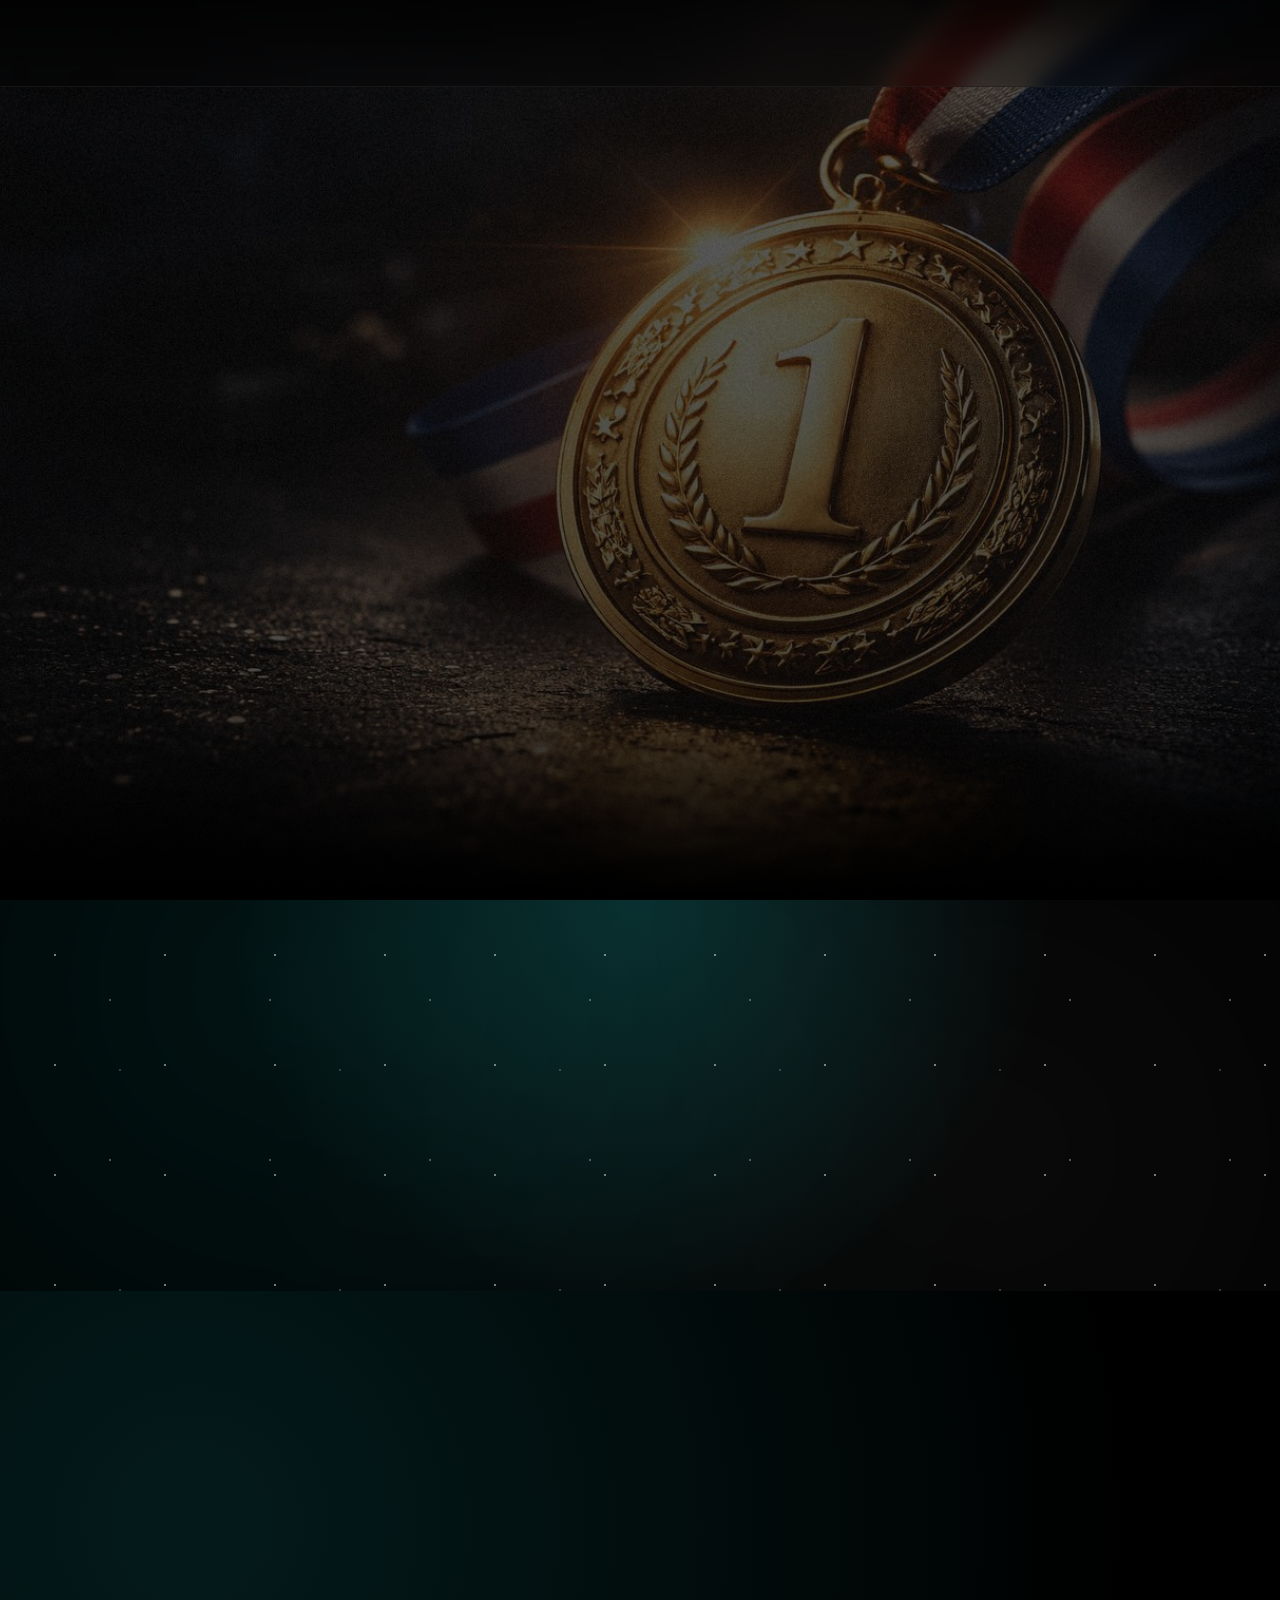
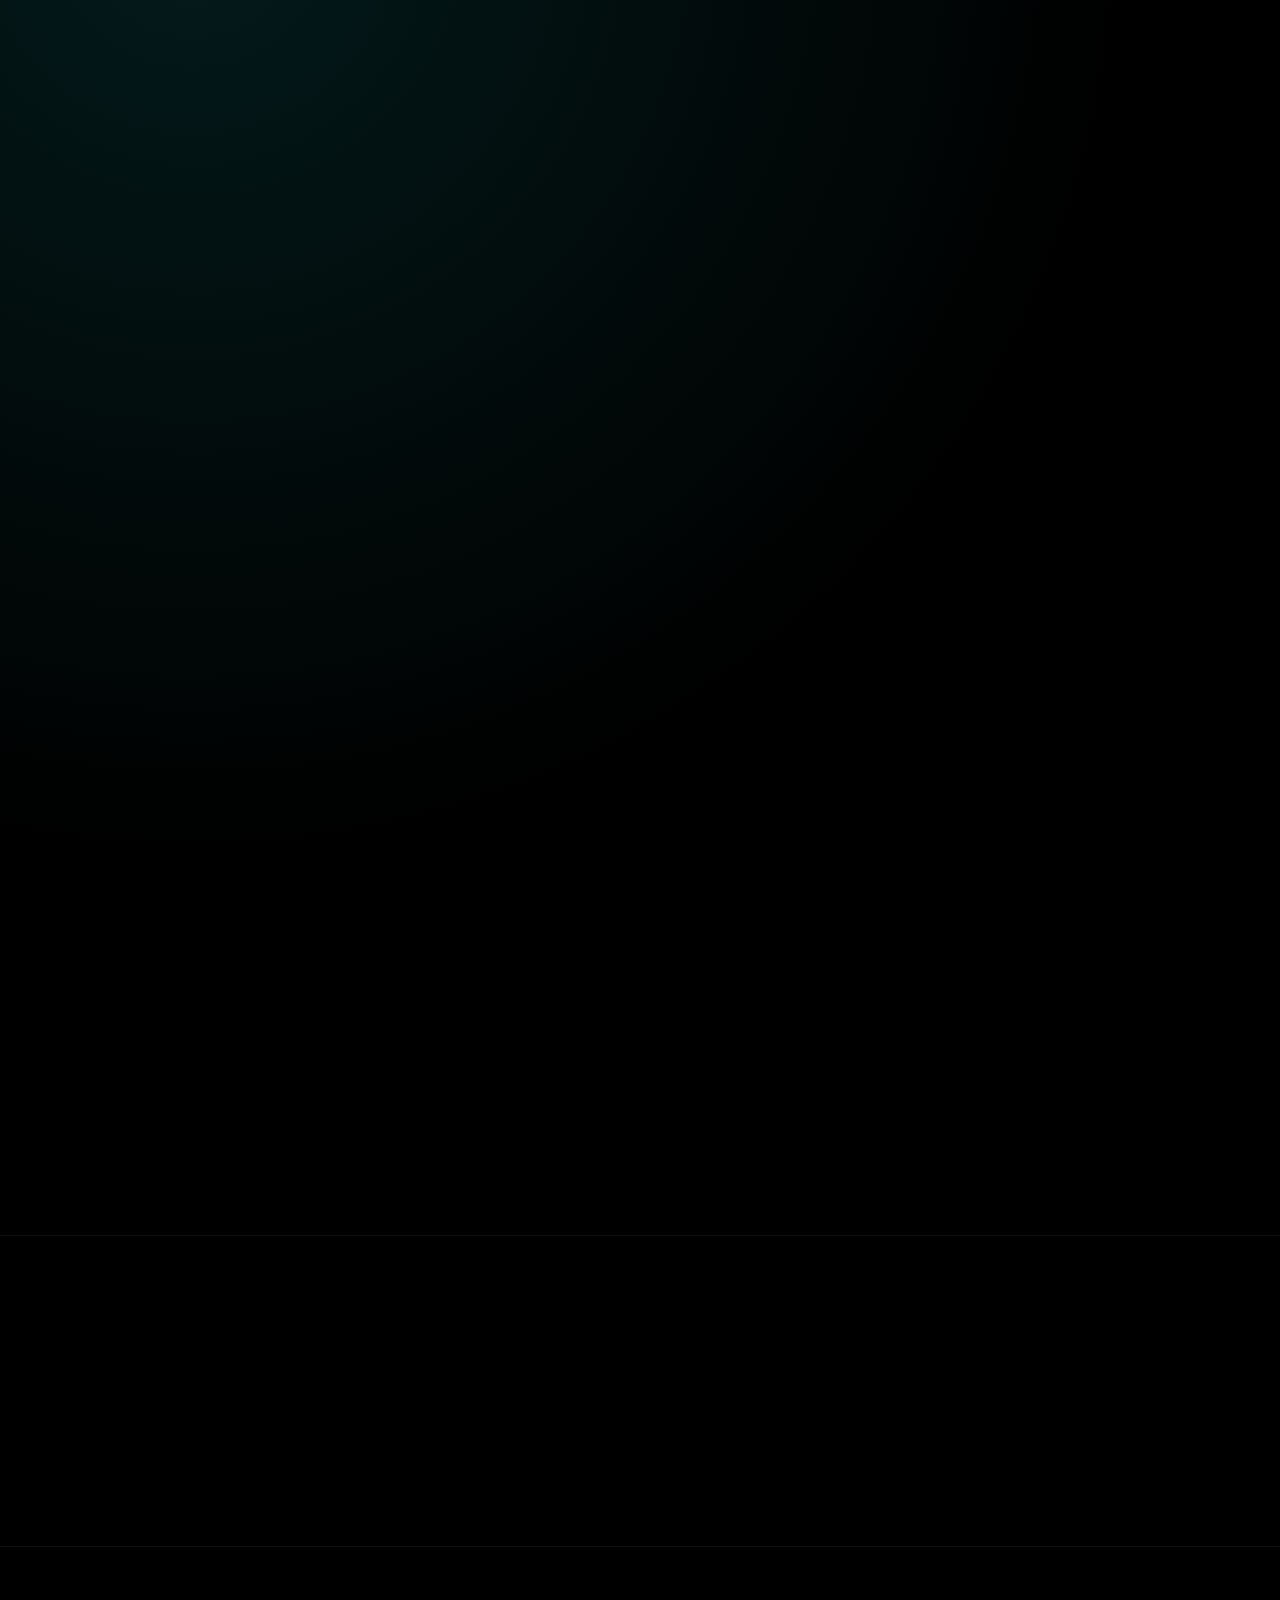
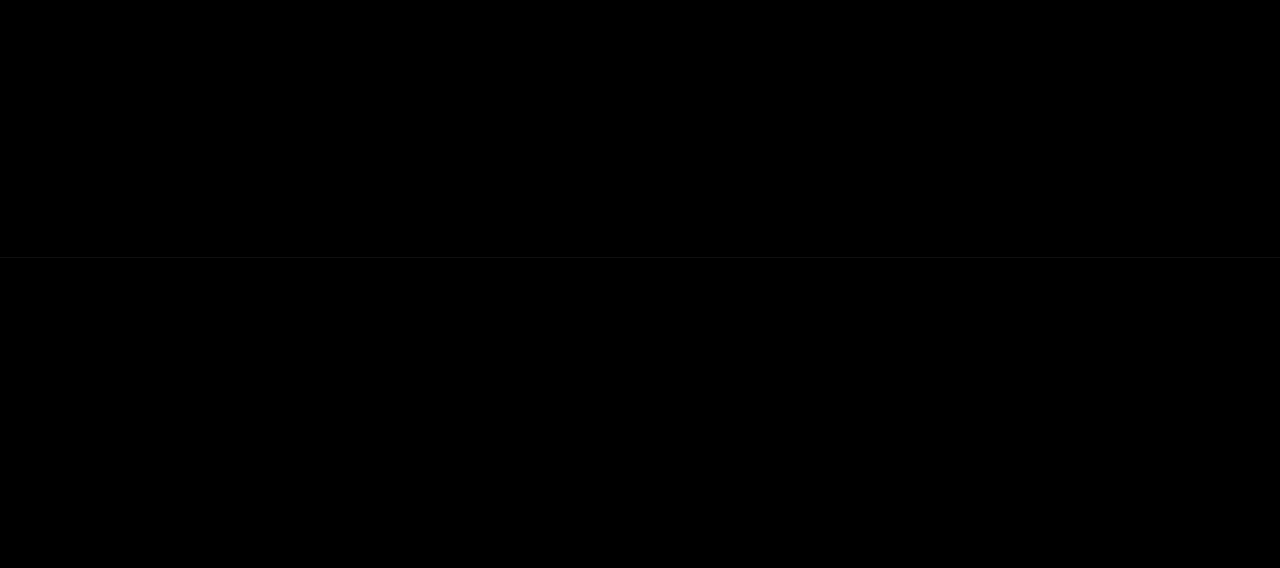
<file: index_fixed.html>
<!DOCTYPE html>
<html lang="ru">
<head>
  <meta charset="UTF-8" />
  <meta name="viewport" content="width=device-width, initial-scale=1.0"/>
  <title>PROMEDALI63</title>

  <link rel="preconnect" href="https://fonts.googleapis.com">
  <link rel="preconnect" href="https://fonts.gstatic.com" crossorigin>
  <link href="https://fonts.googleapis.com/css2?family=Inter:wght@400;600;700;800;900&family=Montserrat:wght@600;700;800;900&display=swap" rel="stylesheet">

  <link rel="stylesheet" href="css/styles.css">
</head>
<body>

<header class="header" id="header">
  <a class="brand reveal reveal-left" href="#top" aria-label="PROMEDALI63">
    <span class="brand-text">PROMEDALI63</span>
    <img class="brand-logo" src="assets/logo.png" alt="Логотип PROMEDALI63">
  </a>

  <nav class="nav reveal reveal-right" aria-label="Главное меню">
    <a href="#about">О нас</a>
    <a href="#advantages">Преимущества</a>
    <a href="#catalog">Каталог</a>
    <a href="#delivery">Доставка</a>
    <a href="#contacts">Контакты</a>
  </nav>
</header>

<section class="hero" id="top">
  <div class="hero-content">
    <h1 class="hero-title reveal reveal-up">PROMEDALI63</h1>
    <p class="hero-subtitle reveal reveal-up" data-delay="150">
      Компания по производству и поставке качественных медалей
    </p>
    <a href="#about" class="btn btn-turquoise reveal reveal-up" data-delay="300">
      Рассчитать стоимость
    </a>
  </div>
</section>

<section class="cta-slide" id="about">
  <div class="wrap">
    <h2 class="cta-title reveal reveal-up">Создай свою индивидуальную медаль</h2>
    <p class="cta-subtitle reveal reveal-up" data-delay="150">
      По твоему дизайну — от идеи до готового изделия
    </p>
  </div>
</section>

<section class="modern-advantages">
  <section class="advantages" id="advantages">

    <div class="advantages-left">
      <h2 class="reveal reveal-left">
        Почему стоит выбрать<br>
        индивидуальные медали
      </h2>

      <p class="advantages-note reveal reveal-left" data-delay="120">
        5 причин, почему индивидуальный дизайн работает сильнее, чем “типовое” решение.
      </p>

      <div class="arrow reveal reveal-left" data-delay="180"></div>
    </div>

    <div class="advantages-right">
      <div class="adv-item reveal reveal-right" data-delay="100">
        <div class="adv-badge">01</div>
        <div class="adv-body">
          <h3>Уникальность и идентичность</h3>
          <p>Медаль, разработанная специально для вашего мероприятия, становится мощным символом идеи, ценностей и стиля.</p>
        </div>
      </div>

      <div class="adv-item reveal reveal-right" data-delay="200">
        <div class="adv-badge">02</div>
        <div class="adv-body">
          <h3>Память о событии</h3>
          <p>Индивидуальная награда повышает значимость достижения и превращает награждение в незабываемый момент.</p>
        </div>
      </div>

      <div class="adv-item reveal reveal-right" data-delay="300">
        <div class="adv-badge">03</div>
        <div class="adv-body">
          <h3>Признание и уважение</h3>
          <p>Это способ показать, что усилия и талант замечены и ценятся организаторами и обществом.</p>
        </div>
      </div>

      <div class="adv-item reveal reveal-right" data-delay="400">
        <div class="adv-badge">04</div>
        <div class="adv-body">
          <h3>Престиж мероприятия</h3>
          <p>Качественные и красивые медали повышают статус мероприятия и помогают привлекать больше участников.</p>
        </div>
      </div>

      <div class="adv-item reveal reveal-right" data-delay="500">
        <div class="adv-badge">05</div>
        <div class="adv-body">
          <h3>Персонализация</h3>
          <p>Имя, дата, название, фирменные символы делают медаль уникальной и более значимой.</p>
        </div>
      </div>
    </div>

  </section>

  <!-- OFFERS -->
  <section class="offers" id="offers">
    <div class="wrap offers-wrap">
      <div class="offers-left">
        <h2 class="offers-title reveal reveal-left">Мы предлагаем</h2>
        <p class="offers-lead reveal reveal-left" data-delay="120">
          Сервис под ключ — от идеи и 3D-макета до производства и доставки.
        </p>
      </div>

      <div class="offers-grid">
        <article class="offer-card reveal reveal-right" data-delay="80">
          <div class="offer-icon" aria-hidden="true">✦</div>
          <h3>Полная свобода дизайна</h3>
          <p>Изготовим медали по вашему эскизу или нашему дизайну. Любые цвета, форма, ленты, гравировка. Создаём уникальные медали с вашим логотипом.</p>
        </article>

        <article class="offer-card reveal reveal-right" data-delay="160">
          <div class="offer-icon" aria-hidden="true">⟡</div>
          <h3>Гибкость и индивидуальный подход</h3>
          <p>Выполняем заказы любого объема — от 100 участников до массовых мероприятий.</p>
        </article>

        <article class="offer-card reveal reveal-right" data-delay="240">
          <div class="offer-icon" aria-hidden="true">◎</div>
          <h3>Конкурентные цены</h3>
          <p>Работа без посредников позволяет формировать привлекательную стоимость.</p>
        </article>

        <article class="offer-card reveal reveal-right" data-delay="320">
          <div class="offer-icon" aria-hidden="true">⚡</div>
          <h3>Скорость и надежность</h3>
          <p>Строго соблюдаем сроки изготовления. Пропустить награждение из-за задержки — недопустимо.</p>
        </article>

        <article class="offer-card offer-card-wide reveal reveal-right" data-delay="400">
          <div class="offer-icon" aria-hidden="true">✓</div>
          <h3>Легальность и документы</h3>
          <p>Работаем официально по договору. Предоставляем договор, счет и спецификацию. Оплата по безналичному расчету на расчетный счет ИП.</p>
        </article>
      </div>
    </div>
  </section>


</section>

<section id="catalog" class="plain">
  <div class="wrap">
    <h2 class="reveal reveal-left">Каталог</h2>
    <p class="reveal reveal-right" data-delay="150">Позже сделаем отдельную страницу или блок на этой странице.</p>
  </div>
</section>

<section id="delivery" class="plain white">
  <div class="wrap">
    <h2 class="reveal reveal-left">Доставка</h2>
    <p class="reveal reveal-right" data-delay="150">Добавим варианты доставки и сроки.</p>
  </div>
</section>

<section id="contacts" class="plain">
  <div class="wrap">
    <h2 class="reveal reveal-left">Контакты</h2>
    <p class="reveal reveal-right" data-delay="150">Телефон / WhatsApp / Telegram — добавим.</p>
  </div>
</section>

<script src="js/scripts.js"></script>
</body>
</html>
</file>
<file: css/styles.css>
:root{
  --bg:#000;
  --text:#f5f7fb;
  --muted:rgba(245,247,251,.72);
  --line:rgba(255,255,255,.14);
  --glass:rgba(18,24,24,.58);
  --glass2:rgba(18,24,24,.40);
  --stroke:rgba(255,255,255,.10);
  --accent:#1abdbd;
  --accent2:#0e7f7f;
  --shadow: 0 18px 60px rgba(0,0,0,.55);
  --radius:22px;
}

*{box-sizing:border-box}
html,body{margin:0;padding:0}
body{
  font-family:Inter, system-ui, -apple-system, Segoe UI, Roboto, Arial, sans-serif;
  background: var(--bg);
  color: var(--text);
  overflow-x:hidden;
}

.wrap{max-width:1200px;margin:0 auto;padding:0 44px}
@media (max-width: 860px){
  .wrap{padding:0 18px}
}

a{color:inherit;text-decoration:none}
img{max-width:100%;display:block}

/* ===== Header ===== */
.header{
  position:fixed; top:0; left:0; right:0;
  z-index:1000;
  display:flex; align-items:center; justify-content:space-between;
  padding:16px 44px;
  background: linear-gradient(180deg, rgba(0,0,0,.72), rgba(0,0,0,.22));
  backdrop-filter: blur(10px);
  border-bottom:1px solid rgba(255,255,255,.08);
}
@media (max-width: 860px){
  .header{padding:14px 18px}
}

.brand{display:flex; align-items:center; gap:10px}
.brand-text{font-weight:900; letter-spacing:.6px; font-size:22px}
.brand-logo{width:54px;height:54px; object-fit:contain}

.nav{display:flex; gap:18px; font-weight:700; font-size:18px}
.nav a{
  opacity:.9;
  padding:8px 10px;
  border-radius:12px;
  transition: .25s ease;
}
.nav a:hover{
  opacity:1;
  background: rgba(255,255,255,.06);
  transform: translateY(-1px);
}
@media (max-width: 980px){
  .nav{gap:10px;font-size:16px; flex-wrap:wrap; justify-content:flex-end}
}

/* ===== Reveal (no-js fallback) ===== */
.no-js .reveal{opacity:1; transform:none !important}
.reveal{
  opacity:0;
  transform: translateY(14px);
  transition: opacity .7s ease, transform .8s cubic-bezier(.2,.8,.2,1);
  will-change: opacity, transform;
}
.reveal-left{transform: translateX(-18px)}
.reveal-right{transform: translateX(18px)}
.reveal-up{transform: translateY(18px)}
.reveal.is-visible, .reveal.active, .reveal.visible{
  opacity:1;
  transform:none;
}

/* ===== Buttons ===== */
.btn{
  display:inline-flex; align-items:center; justify-content:center;
  padding:12px 18px;
  border-radius:14px;
  font-weight:800;
  letter-spacing:.2px;
  border:1px solid rgba(255,255,255,.12);
  transition:.25s ease;
}
.btn-turquoise{
  background: linear-gradient(135deg, rgba(26,188,189,1), rgba(18,140,140,1));
  box-shadow: 0 16px 45px rgba(26,188,189,.25);
}
.btn:hover{transform: translateY(-1px); filter:brightness(1.02)}

/* ===== HERO ===== */
.hero{
  min-height: 100vh;
  padding-top: 92px;
  display:flex; align-items:center; justify-content:center;
  text-align:center;
  position:relative;
  overflow:hidden;

  background:
    linear-gradient(rgba(0,0,0,.62), rgba(0,0,0,.70)),
    url("../assets/medal-hero.jpg") center/cover no-repeat;
}
.hero::after{
  content:"";
  position:absolute; left:0; right:0; bottom:-1px; height:200px;
  background: linear-gradient(180deg, rgba(0,0,0,0), rgba(0,0,0,1));
  pointer-events:none;
}
.hero-content{max-width:880px; padding:0 18px}
.hero-title{
  margin:0;
  font-size: clamp(52px, 8vw, 94px);
  letter-spacing: .8px;
  font-weight: 900;
  text-shadow: 0 24px 80px rgba(0,0,0,.75);
}
.hero-subtitle{
  margin:10px 0 22px;
  font-size: clamp(16px, 2vw, 20px);
  color: rgba(255,255,255,.86);
  text-shadow: 0 10px 34px rgba(0,0,0,.55);
}

/* ===== CTA SLIDE: stars + smooth transition ===== */
.cta-slide{
  position:relative;
  padding: 140px 0 130px;
  text-align:center;
  overflow:hidden;

  background:
    radial-gradient(circle at 50% 0%, rgba(26,188,189,.20), transparent 55%),
    linear-gradient(180deg, #000 0%, #000 55%, rgba(0,0,0,1) 100%);
}
.cta-slide::before{
  /* звёзды (несколько слоёв) */
  content:"";
  position:absolute; inset:0;
  background:
    radial-gradient(circle, rgba(255,255,255,.85) 1px, transparent 1.5px) 0 0/110px 110px,
    radial-gradient(circle, rgba(255,255,255,.55) 1px, transparent 1.5px) 30px 20px/160px 160px,
    radial-gradient(circle, rgba(255,255,255,.35) 1px, transparent 1.5px) 10px 60px/220px 220px;
  opacity:.55;
  pointer-events:none;
}
.cta-slide::after{
  /* “дымка”/свет */
  content:"";
  position:absolute; inset:-20%;
  background:
    radial-gradient(circle at 30% 30%, rgba(26,188,189,.16), transparent 55%),
    radial-gradient(circle at 70% 60%, rgba(255,255,255,.06), transparent 58%);
  filter: blur(10px);
  opacity:.65;
  pointer-events:none;
}
.cta-slide .wrap{position:relative; z-index:1}
.cta-title{
  margin:0;
  font-size: clamp(30px, 4.4vw, 54px);
  font-weight: 900;
  letter-spacing: .2px;
}
.cta-subtitle{
  margin:14px auto 0;
  max-width: 760px;
  font-size: clamp(12px, 1.6vw, 18px);
  color: rgba(255,255,255,.80);
}
.cta-title::after{
  content:"";
  display:block;
  width:120px;
  height:3px;
  margin:18px auto 0;
  background: var(--accent);
  border-radius: 4px;
  box-shadow: 0 10px 30px rgba(26,188,189,.28);
}

/* ===== Common arrow ===== */
.arrow{
  margin-top: 18px;
  width: 140px;
  height: 2px;
  background: rgba(255,255,255,.14);
  position: relative;
}
.arrow::after{
  content:"";
  position:absolute;
  right:-12px;
  top:50%;
  transform: translateY(-50%);
  border-left: 12px solid rgba(255,255,255,.18);
  border-top: 7px solid transparent;
  border-bottom: 7px solid transparent;
}

/* ===== ADVANTAGES (your modern block) ===== */
.modern-advantages{
  position:relative;
  padding: 110px 0 90px;
  background:
    radial-gradient(circle at 15% 15%, rgba(26,188,189,.14), transparent 55%),
    linear-gradient(180deg, #000 0%, rgba(0,0,0,1) 35%, rgba(0,0,0,1) 100%);
}
.advantages{
  max-width:1200px;
  margin:0 auto;
  padding: 0 44px;
  display:flex;
  gap:60px;
}
@media (max-width: 980px){
  .advantages{flex-direction:column; gap:28px; padding:0 18px}
}
.advantages-left{width:40%; position:relative}
@media (max-width: 980px){.advantages-left{width:100%}}
.advantages-left h2{
  margin:0;
  font-size: clamp(34px, 4vw, 52px);
  font-weight: 900;
}
.advantages-note{
  margin:14px 0 0;
  color: rgba(255,255,255,.70);
  max-width: 420px;
  line-height: 1.55;
}
.advantages-right{width:60%; display:flex; flex-direction:column; gap:16px}
@media (max-width: 980px){.advantages-right{width:100%}}

.adv-item{
  display:flex; gap:14px; align-items:flex-start;
  padding:18px 18px;
  border-radius: var(--radius);
  background: linear-gradient(180deg, rgba(255,255,255,.06), rgba(255,255,255,.03));
  border:1px solid rgba(255,255,255,.10);
  box-shadow: var(--shadow);
  transition: .25s ease;
}
.adv-item:hover{
  transform: translateY(-2px);
  border-color: rgba(26,188,189,.28);
  box-shadow: 0 26px 80px rgba(0,0,0,.60);
}
.adv-badge{
  min-width:42px; height:42px;
  display:flex; align-items:center; justify-content:center;
  border-radius: 14px;
  background: rgba(26,188,189,.10);
  border:1px solid rgba(26,188,189,.25);
  color: rgba(255,255,255,.92);
  font-weight: 800;
}
.adv-body h3{margin:0 0 6px; font-size:18px; font-weight:900}
.adv-body p{margin:0; color: rgba(255,255,255,.75); line-height:1.55}

/* ===== OFFER (premium, same logic) ===== */
.offer{
  position:relative;
  padding: 110px 0 120px;
  background:
    radial-gradient(circle at 20% 10%, rgba(26,188,189,.18), transparent 55%),
    radial-gradient(circle at 85% 65%, rgba(255,255,255,.05), transparent 60%),
    linear-gradient(180deg, #000 0%, #000 100%);
}
.offer::after{
  /* плавный переход вниз */
  content:"";
  position:absolute; left:0; right:0; bottom:-1px; height:180px;
  background: linear-gradient(180deg, rgba(0,0,0,0), rgba(0,0,0,1));
  pointer-events:none;
}
.offer-inner{
  display:flex; gap:60px; align-items:flex-start;
}
@media (max-width: 980px){
  .offer-inner{flex-direction:column; gap:28px}
}
.offer-left{width:40%; position:relative}
.offer-right{width:60%; display:flex; flex-direction:column; gap:16px}
@media (max-width: 980px){
  .offer-left,.offer-right{width:100%}
}

.offer-left h2{
  margin:0;
  font-size: clamp(34px, 4vw, 56px);
  font-weight: 900;
  letter-spacing: .2px;
}
.offer-note{
  margin:14px 0 0;
  max-width: 460px;
  color: rgba(255,255,255,.74);
  line-height: 1.55;
}

.offer-item{
  position:relative;
  display:flex; gap:14px; align-items:flex-start;
  padding:20px 20px;
  border-radius: 24px;
  background: linear-gradient(180deg, rgba(18,24,24,.62), rgba(18,24,24,.35));
  border:1px solid rgba(255,255,255,.11);
  box-shadow: 0 30px 90px rgba(0,0,0,.62);
  overflow:hidden;
  transition:.28s ease;
}
.offer-item::before{
  content:"";
  position:absolute; inset:-1px;
  background:
    radial-gradient(circle at 10% 0%, rgba(26,188,189,.18), transparent 55%),
    radial-gradient(circle at 90% 90%, rgba(255,255,255,.06), transparent 60%);
  opacity:.75;
  pointer-events:none;
}
.offer-item:hover{
  transform: translateY(-2px);
  border-color: rgba(26,188,189,.30);
  box-shadow: 0 44px 120px rgba(0,0,0,.70);
}
.offer-badge{
  position:relative;
  min-width:44px; height:44px;
  display:flex; align-items:center; justify-content:center;
  border-radius: 16px;
  background: rgba(26,188,189,.10);
  border:1px solid rgba(26,188,189,.26);
  color: rgba(255,255,255,.92);
  font-weight: 900;
}
.offer-body{position:relative}
.offer-body h3{margin:0 0 6px; font-size:18px; font-weight:900}
.offer-body p{margin:0; color: rgba(255,255,255,.76); line-height:1.55}

/* ===== PROCESS (below offer, clean separation) ===== */
.process{
  position:relative;
  padding: 140px 0 130px;
  background:
    radial-gradient(circle at 20% 0%, rgba(26,188,189,.16), transparent 55%),
    linear-gradient(180deg, #000 0%, #000 100%);
  border-top: 1px solid rgba(255,255,255,.06);
}
.process-head{max-width: 900px}
.process-title{
  margin:0;
  font-size: clamp(36px, 4.6vw, 64px);
  font-weight: 900;
}
.process-subtitle{
  margin:14px 0 0;
  color: rgba(255,255,255,.74);
  line-height: 1.55;
  max-width: 680px;
}

.process-timeline{
  margin-top: 46px;
  position:relative;
  padding-top: 36px;
}

.process-line{
  position:absolute;
  left: 0;
  right: 0;
  top: 12px;
  height: 2px;
  background: rgba(255,255,255,.12);
  border-radius: 999px;
  overflow:hidden;
}
.process-line__fill{
  display:block;
  height: 100%;
  width: 0%;
  background: linear-gradient(90deg, rgba(26,188,189,.2), rgba(26,188,189,1), rgba(26,188,189,.2));
  box-shadow: 0 0 24px rgba(26,188,189,.35);
  border-radius: 999px;
  transition: width .6s ease;
}

.process-steps{
  display:grid;
  grid-template-columns: repeat(4, minmax(0, 1fr));
  gap: 18px;
  align-items:start;
  position:relative;
}
@media (max-width: 980px){
  .process-line{display:none}
  .process-steps{grid-template-columns:1fr; gap:14px; padding-top:0}
  .process-timeline{padding-top:0}
}

.pstep{
  position:relative;
  padding-top: 18px;
}
.pstep-dot{
  position:absolute;
  left: 50%;
  top: 3px;
  transform: translateX(-50%);
  width: 14px;
  height: 14px;
  border-radius: 999px;
  border: 2px solid rgba(255,255,255,.35);
  background: rgba(0,0,0,.6);
  box-shadow: 0 10px 26px rgba(0,0,0,.55);
  transition: .25s ease;
  cursor:pointer;
}
.pstep:hover .pstep-dot,
.pstep.is-active .pstep-dot{
  border-color: rgba(26,188,189,.95);
  background: rgba(26,188,189,.22);
  box-shadow: 0 0 0 8px rgba(26,188,189,.08), 0 18px 40px rgba(0,0,0,.55);
  transform: translateX(-50%) scale(1.08);
}
@media (max-width: 980px){
  .pstep{padding-top:0}
  .pstep-dot{
    position:relative;
    left:auto; top:auto; transform:none;
    margin: 0 0 10px 2px;
  }
}

.pstep-card{
  padding:18px 18px;
  border-radius: 22px;
  background: linear-gradient(180deg, rgba(18,24,24,.62), rgba(18,24,24,.34));
  border: 1px solid rgba(255,255,255,.10);
  box-shadow: 0 26px 90px rgba(0,0,0,.60);
  transition: .28s ease;
  min-height: 180px;
}
.pstep:hover .pstep-card,
.pstep.is-active .pstep-card{
  transform: translateY(-2px);
  border-color: rgba(26,188,189,.28);
  box-shadow: 0 40px 120px rgba(0,0,0,.70);
}
.pstep-card h3{
  margin:0 0 10px;
  font-size: 16px;
  font-weight: 900;
  line-height: 1.25;
}
.pstep-idx{
  color: rgba(26,188,189,.95);
  margin-right: 6px;
}
.pstep-card p{
  margin:0;
  color: rgba(255,255,255,.75);
  line-height: 1.55;
}

/* ===== Plain sections ===== */
.plain{
  padding: 110px 0;
  background: #000;
  border-top: 1px solid rgba(255,255,255,.06);
}
.plain h2{margin:0; font-size: clamp(30px, 4vw, 46px); font-weight: 900}
.plain p{margin:14px 0 0; color: rgba(255,255,255,.72); max-width: 720px}
/* ===== PRODUCTION SECTION ===== */
.production{
  padding:140px 0;
  background:
    radial-gradient(circle at 20% 20%, rgba(212,175,55,.08), transparent 40%),
    radial-gradient(circle at 80% 80%, rgba(26,188,189,.08), transparent 40%),
    linear-gradient(180deg, #050505 0%, #000 100%);
  position:relative;
  overflow:hidden;
}

/* Заголовок */
.production-head{
  text-align:center;
  margin-bottom:80px;
}

.production-title{
  font-size:clamp(38px,5vw,64px);
  font-weight:900;
  letter-spacing:2px;
  text-transform:uppercase;
  margin-bottom:22px;

  background:linear-gradient(180deg,#ffffff 0%, #bfbfbf 100%);
  -webkit-background-clip:text;
  background-clip:text;
  color:transparent;

  text-shadow:
    0 10px 40px rgba(0,0,0,.6),
    0 0 30px rgba(26,188,189,.15);
}
.production-title::after{
  content:"";
  display:block;
  width:120px;
  height:3px;
  margin:18px auto 0;
  background:#1abcbd;
  border-radius:3px;
  box-shadow:0 0 20px rgba(26,188,189,.4);
}
.production-subtitle{
  color:rgba(255,255,255,.6);
  max-width:700px;
  margin:0 auto;
  font-size:16px;
  letter-spacing:.3px;
}

/* Сетка */
.production-grid{
  display:grid;
  grid-template-columns:repeat(2, 1fr); /* ровно 2 колонки */
  gap:50px;
  max-width:1100px;
  margin:0 auto;
}
/* Карточки */
.production-card{
  background:linear-gradient(145deg, rgba(255,255,255,.05), rgba(255,255,255,.02));
  border:1px solid rgba(255,255,255,.08);
  padding:34px;
  border-radius:20px;
  position:relative;
  transition:.4s ease;
  backdrop-filter:blur(10px);
}

/* премиум-свечение при наведении */
.production-card:hover{
  transform:translateY(-8px);
  border-color:#1abcbd;
  box-shadow:
    0 25px 60px rgba(0,0,0,.6),
    0 0 30px rgba(26,188,189,.25);
}
/* Заголовки внутри */
.production-card h3{
  font-size:20px;
  font-weight:800;
  margin-bottom:18px;
  color:#1abcbd; /* фирменный цвет */
}
/* Текст */
.production-card p,
.production-card li{
  color:rgba(255,255,255,.82);
  font-size:15px;
  line-height:1.7;
}

/* список */
.production-card ul{
  padding-left:20px;
}

.production-card li{
  margin-bottom:10px;
  position:relative;
}

.production-card li::marker{
  color:#1abcbd; /* фирменный цвет */
}
@media (max-width: 900px){
  .production-grid{
    grid-template-columns:1fr;
  }
}
/* ===== WHY US ===== */

.why-us{
  padding:130px 0;
  background:
    linear-gradient(180deg,#000 0%, #050608 100%);
  position:relative;
}

.why-us::before{
  content:"";
  position:absolute;
  inset:0;
  background:
    radial-gradient(circle at 30% 20%, rgba(26,188,189,.08), transparent 40%),
    radial-gradient(circle at 80% 80%, rgba(255,255,255,.04), transparent 40%);
  pointer-events:none;
}

.why-head{
  text-align:center;
  margin-bottom:70px;
}

.why-title{
  font-size:clamp(34px,4vw,56px);
  font-weight:900;
  letter-spacing:1px;
  text-transform:uppercase;

  background:linear-gradient(180deg,#ffffff 0%, #cfcfcf 100%);
  -webkit-background-clip:text;
  background-clip:text;
  color:transparent;

  text-shadow:0 10px 40px rgba(0,0,0,.6);
}

.why-title::after{
  content:"";
  display:block;
  width:110px;
  height:3px;
  margin:20px auto 0;
  background:#1abcbd;
  border-radius:3px;
  box-shadow:0 0 18px rgba(26,188,189,.4);
}

.why-grid{
  display:grid;
  grid-template-columns:repeat(auto-fit,minmax(280px,1fr));
  gap:40px;
  max-width:1100px;
  margin:0 auto;
}

.why-card{
  background:rgba(255,255,255,.04);
  border:1px solid rgba(255,255,255,.07);
  padding:34px;
  border-radius:18px;
  transition:.4s ease;
  backdrop-filter:blur(8px);
}

.why-card:hover{
  transform:translateY(-6px);
  border-color:#1abcbd;
  box-shadow:
    0 25px 60px rgba(0,0,0,.6),
    0 0 25px rgba(26,188,189,.25);
}

.why-card h3{
  font-size:18px;
  font-weight:800;
  margin-bottom:14px;
  color:#1abcbd;
}

.why-card p{
  color:rgba(255,255,255,.82);
  line-height:1.6;
  font-size:15px;
}
/* ===== WHY US PREMIUM ALT ===== */

.why-us{
  padding:150px 0;
  background:linear-gradient(180deg,#000 0%, #040608 100%);
}

.why-inner{
  display:flex;
  gap:100px;
  align-items:flex-start;
}

/* Левая часть */
.why-left{
  flex:0 0 320px;
}

.why-title{
  font-size:clamp(38px,5vw,70px);
  font-weight:900;
  text-transform:uppercase;
  line-height:1.1;

  background:linear-gradient(180deg,#ffffff 0%, #bdbdbd 100%);
  -webkit-background-clip:text;
  color:transparent;
}

.why-line{
  margin-top:30px;
  width:3px;
  height:260px;
  background:linear-gradient(to bottom,#1abcbd, transparent);
  box-shadow:0 0 20px rgba(26,188,189,.4);
}

/* Правая часть */
.why-right{
  flex:1;
  display:flex;
  flex-direction:column;
  gap:40px;
}

.why-item{
  display:flex;
  gap:30px;
  align-items:flex-start;
  padding-bottom:30px;
  border-bottom:1px solid rgba(255,255,255,.06);
}

.why-number{
  font-size:28px;
  font-weight:800;
  color:#1abcbd;
  opacity:.9;
  min-width:40px;
}

.why-item h3{
  font-size:18px;
  font-weight:800;
  color:#fff;
  margin-bottom:8px;
}

.why-item p{
  color:rgba(255,255,255,.75);
  font-size:15px;
  line-height:1.6;
}

/* адаптив */
@media(max-width:900px){
  .why-inner{
    flex-direction:column;
    gap:60px;
  }

  .why-line{
    display:none;
  }
}
.contacts-info{
  margin-top:40px;
  max-width:600px;
}

.contact-line{
  margin-bottom:18px;
  font-size:18px;
  color:rgba(255,255,255,.85);
}

.contact-line strong{
  color:#1abcbd;
  margin-right:8px;
  font-weight:800;
}

.contact-line a{
  color:#ffffff;
  text-decoration:none;
  transition:.3s ease;
}

.contact-line a:hover{
  color:#1abcbd;
}
</file>
